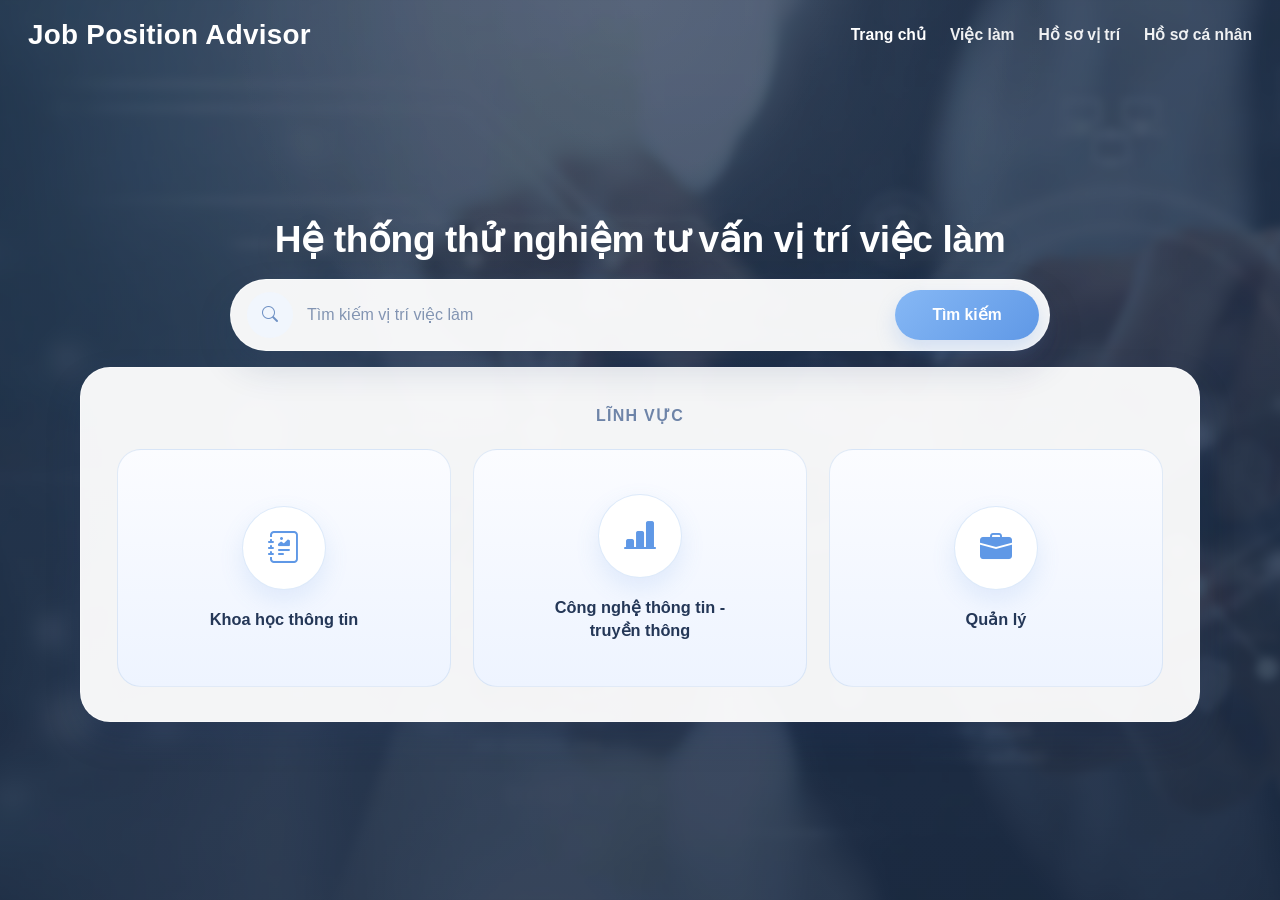
<file: index.html>
<!DOCTYPE html>
<html lang="vi">
<head>
  <meta charset="UTF-8" />
  <meta name="viewport" content="width=device-width, initial-scale=1.0" />
  <title>Trang chủ - Hệ thống thử nghiệm tư vấn vị trí việc làm</title>

  <link href="https://cdn.jsdelivr.net/npm/bootstrap@5.3.3/dist/css/bootstrap.min.css" rel="stylesheet" />
  <link rel="stylesheet" href="https://cdn.jsdelivr.net/npm/bootstrap-icons@1.11.3/font/bootstrap-icons.min.css" />
  <link rel="stylesheet" href="assets/css/style.css" />
</head>
<body class="home-page">
  <div class="page-shell">
    <header class="topbar">
      <div class="topbar-inner">
        <div class="brand-title">Job Position Advisor</div>

        <nav class="top-nav">
          <a class="top-nav-link active" href="index.html">Trang chủ</a>
          <a class="top-nav-link" href="pages/jobs.html">Việc làm</a>
          <a class="top-nav-link" href="pages/position-profile.html">Hồ sơ vị trí</a>
          <a class="top-nav-link" href="pages/upload-profile.html">Hồ sơ cá nhân</a>
        </nav>
      </div>
    </header>

    <main class="hero-stage">
      <div class="container hero-container">
        <section class="hero-content">
          <h1 class="hero-title">Hệ thống thử nghiệm tư vấn vị trí việc làm</h1>

          <div class="search-panel">
            <div class="search-wrapper">
              <div class="search-icon">
                <i class="bi bi-search"></i>
              </div>

              <input
                type="text"
                id="searchInput"
                class="form-control search-input"
                placeholder="Tìm kiếm vị trí việc làm"
                autocomplete="off"
              />

              <button id="searchBtn" class="btn search-btn" type="button">
                Tìm kiếm
              </button>
            </div>

            <div id="searchSuggestions" class="suggestion-box d-none"></div>
          </div>

          <section class="field-panel">
            <h2 class="field-panel-title">Lĩnh vực</h2>

            <div class="field-grid">
              <button class="field-tag field-card" data-field="Khoa học thông tin" type="button">
                <span class="field-icon-circle">
                  <i class="bi bi-journal-richtext"></i>
                </span>
                <span class="field-text">Khoa học thông tin</span>
              </button>

              <button class="field-tag field-card" data-field="Công nghệ thông tin - truyền thông" type="button">
                <span class="field-icon-circle">
                  <i class="bi bi-bar-chart-line-fill"></i>
                </span>
                <span class="field-text">Công nghệ thông tin - truyền thông</span>
              </button>

              <button class="field-tag field-card" data-field="Quản lý" type="button">
                <span class="field-icon-circle">
                  <i class="bi bi-briefcase-fill"></i>
                </span>
                <span class="field-text">Quản lý</span>
              </button>
            </div>
          </section>

          <section id="fieldPreview" class="field-preview d-none" aria-live="polite">
            <div class="field-preview-header">
              <h5 id="fieldPreviewTitle" class="mb-0"></h5>
              <button id="closeFieldPreview" class="btn-close-preview" type="button">
                Đóng
              </button>
            </div>

            <div id="fieldPreviewList" class="field-preview-list"></div>
          </section>
        </section>
      </div>
    </main>
  </div>

  <script src="assets/js/app.js"></script>
</body>
</html>
</file>
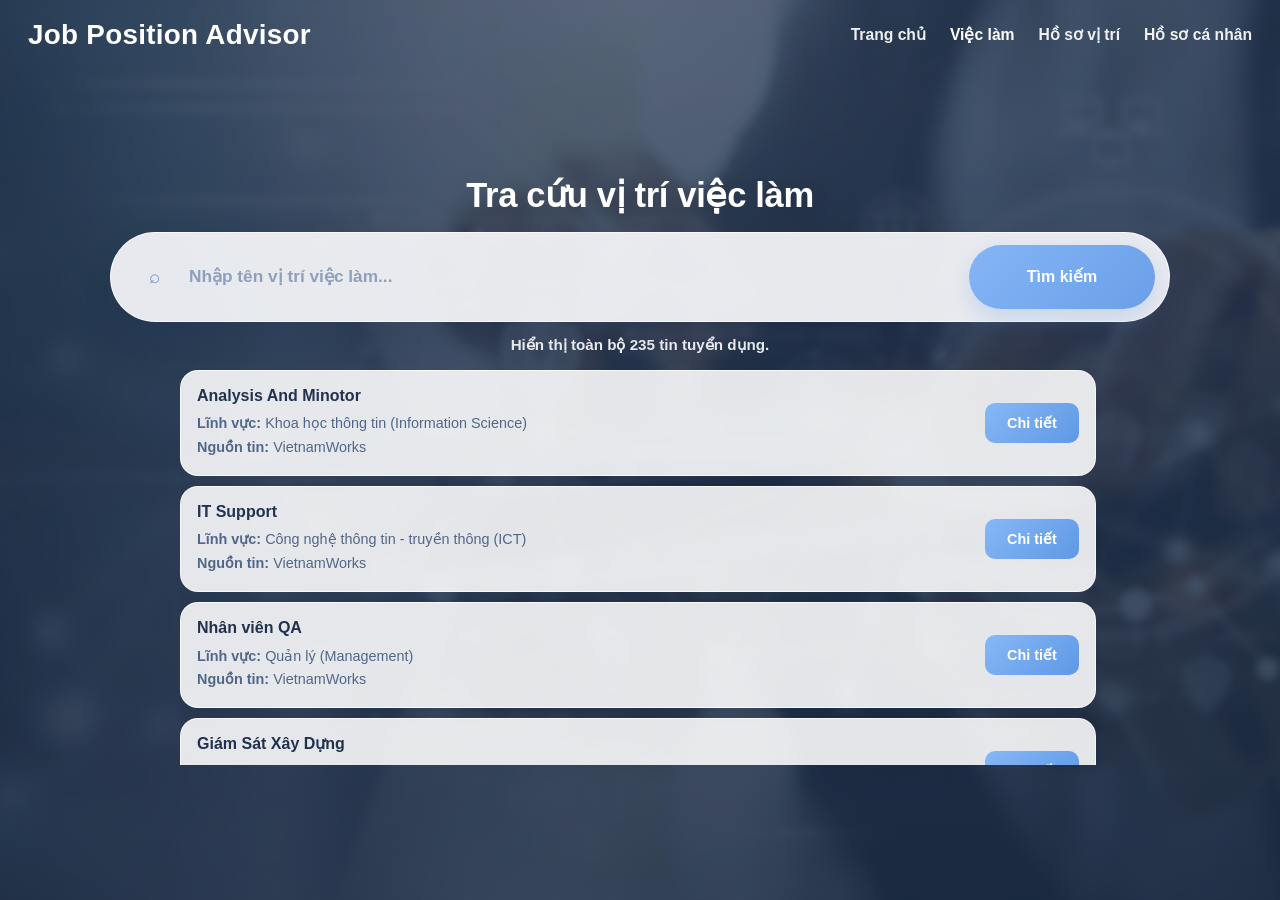
<file: pages/jobs.html>
<!DOCTYPE html>
<html lang="vi">
<head>
  <meta charset="UTF-8" />
  <meta name="viewport" content="width=device-width, initial-scale=1.0" />
  <title>Việc làm - Job Position Advisor</title>
  <link rel="stylesheet" href="../assets/css/style.css" />
</head>
<body>
  <div class="page-shell">
    <header class="topbar">
      <div class="topbar-inner">
        <a href="../index.html" class="brand-title">Job Position Advisor</a>

        <nav class="top-nav">
          <a class="top-nav-link" href="../index.html">Trang chủ</a>
          <a class="top-nav-link active" href="jobs.html">Việc làm</a>
          <a class="top-nav-link" href="position-profile.html">Hồ sơ vị trí</a>
          <a class="top-nav-link" href="upload-profile.html">Hồ sơ cá nhân</a>
        </nav>
      </div>
    </header>

    <main class="jobs-page">
      <section class="jobs-stage">
        <div class="jobs-container">
          <div class="jobs-content">
            <h1 class="jobs-title">Tra cứu vị trí việc làm</h1>

            <div class="search-panel jobs-search-panel">
              <div class="search-wrapper">
                <div class="search-icon">⌕</div>
                <input
                  type="text"
                  id="jobSearchInput"
                  class="search-input"
                  placeholder="Nhập tên vị trí việc làm..."
                  autocomplete="off"
                />
                <button id="jobSearchBtn" class="search-btn">Tìm kiếm</button>
              </div>

              <div id="searchSuggestions" class="suggestion-box" style="display: none;"></div>
            </div>

            <p id="resultCount" class="jobs-result-count">Đang tải dữ liệu...</p>

            <section class="jobs-result-panel">
              <div id="jobList" class="jobs-result-list"></div>

              <div id="emptyState" class="jobs-empty-state" style="display: none;">
                <p>Không tìm thấy dữ liệu tương ứng.</p>
              </div>
            </section>
          </div>
        </div>
      </section>
    </main>
  </div>

  <script src="../assets/js/jobs.js"></script>
</body>
</html>
</file>
<file: assets/css/style.css>
:root {
  --white: #ffffff;
  --surface: rgba(255, 255, 255, 0.95);
  --surface-strong: rgba(255, 255, 255, 0.98);

  --text-main: #ffffff;
  --text-dark: #20324f;

  --blue-main: #86b8f5;
  --blue-dark: #5f98e6;
  --blue-soft: #edf5ff;
  --blue-soft-2: #f7fbff;
  --blue-border: rgba(156, 192, 241, 0.34);
  --blue-border-strong: rgba(95, 152, 230, 0.28);

  --border-card: rgba(174, 200, 232, 0.34);

  --shadow-hero: 0 16px 36px rgba(28, 59, 106, 0.16);
  --shadow-card: 0 12px 28px rgba(21, 45, 82, 0.12);
}

* {
  box-sizing: border-box;
}

html,
body {
  height: 100%;
}

body {
  margin: 0;
  font-family: "Segoe UI", Tahoma, Geneva, Verdana, sans-serif;
  color: var(--text-main);
  position: relative;
  overflow-x: hidden;
  overflow-y: hidden;
  background-color: #101c31;
}

body::before {
  content: "";
  position: fixed;
  inset: 0;
  background:
    linear-gradient(rgba(17, 30, 54, 0.40), rgba(17, 30, 54, 0.50)),
    url("../images/bg.jpg") center center / cover no-repeat;
  transform: scale(1.02);
  filter: blur(4px);
  z-index: -2;
}

body::after {
  content: "";
  position: fixed;
  inset: 0;
  background:
    radial-gradient(circle at top center, rgba(255, 255, 255, 0.08), transparent 38%),
    linear-gradient(180deg, rgba(12, 22, 40, 0.03) 0%, rgba(12, 22, 40, 0.18) 100%);
  z-index: -1;
}

a {
  text-decoration: none;
}

button,
input {
  font-family: inherit;
}

.page-shell {
  min-height: 100vh;
  display: flex;
  flex-direction: column;
}

.topbar {
  padding: 18px 28px 0;
  flex: 0 0 auto;
}

.topbar-inner {
  max-width: 1360px;
  margin: 0 auto;
  display: flex;
  align-items: center;
  justify-content: space-between;
  gap: 24px;
}

.brand-title {
  color: var(--white);
  font-size: 1.74rem;
  font-weight: 800;
  letter-spacing: 0.01em;
  line-height: 1.2;
  white-space: nowrap;
  cursor: default;
  user-select: none;
}

.top-nav {
  display: flex;
  align-items: center;
  justify-content: flex-end;
  gap: 24px;
  margin-left: auto;
}

.top-nav-link {
  color: rgba(255, 255, 255, 0.92);
  font-size: 0.98rem;
  font-weight: 600;
  white-space: nowrap;
  transition: opacity 0.2s ease;
}

.top-nav-link:hover,
.top-nav-link.active {
  color: var(--white);
}

.hero-stage {
  flex: 1 1 auto;
  display: flex;
  align-items: center;
  justify-content: center;
  padding: 8px 0 18px;
  min-height: 0;
}

.hero-container {
  max-width: 1360px;
}

.hero-content {
  max-width: 1320px;
  margin: 0 auto;
  text-align: center;
}

.hero-title {
  margin: 0 0 20px;
  font-size: clamp(2.1rem, 2.9vw, 3.1rem);
  line-height: 1.08;
  font-weight: 900;
  color: var(--white);
  text-shadow: 0 8px 22px rgba(0, 0, 0, 0.16);
  white-space: nowrap;
  letter-spacing: -0.01em;
}

.search-panel {
  position: relative;
  width: min(820px, 100%);
  margin: 0 auto 16px;
}

.search-wrapper {
  display: flex;
  align-items: center;
  gap: 14px;
  min-height: 72px;
  padding: 9px 10px 9px 16px;
  border-radius: 999px;
  background: var(--surface);
  box-shadow: var(--shadow-hero);
  border: 1px solid rgba(255, 255, 255, 0.52);
}

.search-icon {
  width: 46px;
  height: 46px;
  border-radius: 50%;
  background: #f1f6fd;
  color: #6f91c4;
  display: flex;
  align-items: center;
  justify-content: center;
  font-size: 1rem;
  flex-shrink: 0;
}

.search-input {
  border: none !important;
  box-shadow: none !important;
  background: transparent !important;
  color: var(--text-dark) !important;
  min-height: 46px;
  font-size: 1rem;
  font-weight: 500;
  padding-left: 0;
}

.search-input::placeholder {
  color: #8294b2;
}

.search-btn {
  border: none;
  min-width: 144px;
  min-height: 50px;
  border-radius: 999px;
  background: linear-gradient(135deg, var(--blue-main), var(--blue-dark));
  color: var(--white);
  font-size: 0.98rem;
  font-weight: 800;
  box-shadow: 0 10px 20px rgba(95, 152, 230, 0.22);
  transition: all 0.22s ease;
  flex-shrink: 0;
}

.search-btn:hover {
  color: var(--white);
  transform: translateY(-1px);
}

.suggestion-box {
  position: absolute;
  top: calc(100% + 10px);
  left: 0;
  width: 100%;
  background: var(--surface-strong);
  border-radius: 20px;
  overflow: hidden;
  box-shadow: var(--shadow-card);
  z-index: 30;
  border: 1px solid rgba(255, 255, 255, 0.82);
}

.suggestion-item {
  width: 100%;
  border: none;
  background: transparent;
  text-align: left;
  padding: 13px 18px;
  color: #20324f;
  font-weight: 600;
  font-size: 0.96rem;
  transition: background 0.2s ease;
}

.suggestion-item:hover {
  background: #eef5ff;
}

/* KHỐI LĨNH VỰC */
.field-panel {
  width: min(1120px, 100%);
  margin: 0 auto;
  padding: 38px 36px 34px;
  border-radius: 30px;
  background: var(--surface);
  box-shadow: var(--shadow-hero);
  border: 1px solid rgba(255, 255, 255, 0.5);
}

.field-panel-title {
  text-align: center;
  margin: 0 0 24px;
  color: #6e84a8;
  font-weight: 800;
  font-size: 1rem;
  letter-spacing: 0.08em;
  text-transform: uppercase;
}

.field-grid {
  display: grid;
  grid-template-columns: repeat(3, minmax(0, 1fr));
  gap: 22px;
}

.field-tag {
  border: none;
  background: transparent;
  padding: 0;
}

.field-card {
  border: 1px solid var(--border-card);
  background: linear-gradient(180deg, #fbfcff 0%, #eef4ff 100%);
  border-radius: 24px;
  padding: 28px 22px;
  min-height: 238px;
  display: flex;
  flex-direction: column;
  align-items: center;
  text-align: center;
  justify-content: center;
  gap: 18px;
  cursor: pointer;
  transition: all 0.24s ease;
}

.field-card:hover,
.field-card.is-active {
  transform: translateY(-3px);
  border-color: var(--blue-border-strong);
  box-shadow: 0 18px 34px rgba(31, 67, 121, 0.10);
  background: linear-gradient(180deg, #fdfefe 0%, #e6f0ff 100%);
}

.field-icon-circle {
  width: 84px;
  height: 84px;
  border-radius: 50%;
  border: 1px solid var(--blue-border);
  background: #ffffff;
  color: var(--blue-dark);
  display: flex;
  align-items: center;
  justify-content: center;
  font-size: 2rem;
  line-height: 1;
  box-shadow: 0 10px 24px rgba(95, 152, 230, 0.14);
}

.field-text {
  color: #243757;
  font-weight: 800;
  font-size: 1.02rem;
  line-height: 1.45;
  max-width: 220px;
}

.field-preview {
  width: min(1120px, 100%);
  margin: 14px auto 0;
  padding: 18px 20px;
  border-radius: 22px;
  background: rgba(255, 255, 255, 0.97);
  box-shadow: var(--shadow-card);
  border: 1px solid rgba(255, 255, 255, 0.55);
  text-align: left;
}

.field-preview-header {
  display: flex;
  justify-content: space-between;
  align-items: center;
  gap: 14px;
  margin-bottom: 14px;
}

#fieldPreviewTitle {
  color: #20324f;
  font-size: 1.04rem;
  font-weight: 800;
}

.btn-close-preview {
  border: none;
  background: var(--blue-soft);
  color: var(--blue-dark);
  padding: 8px 14px;
  border-radius: 10px;
  font-weight: 700;
  transition: all 0.2s ease;
}

.btn-close-preview:hover {
  background: #deebff;
}

.field-preview-list {
  display: grid;
  grid-template-columns: repeat(2, minmax(0, 1fr));
  gap: 10px 12px;
}

.preview-list-item {
  display: flex;
  align-items: center;
  gap: 10px;
  padding: 12px 14px;
  border-radius: 14px;
  background: var(--blue-soft-2);
  border: 1px solid #deebfb;
  color: #243757;
  font-size: 0.94rem;
  font-weight: 600;
}

.preview-list-item i {
  color: var(--blue-dark);
  font-size: 0.98rem;
}

@media (max-width: 991px) {
  html,
  body {
    height: auto;
  }

  body {
    overflow-y: auto;
  }

  .topbar {
    padding: 18px 16px 0;
  }

  .topbar-inner {
    flex-direction: column;
    align-items: center;
    gap: 14px;
  }

  .top-nav {
    flex-wrap: wrap;
    justify-content: center;
    gap: 14px 18px;
    margin-left: 0;
  }

  .hero-stage {
    min-height: auto;
    padding: 24px 0 28px;
  }

  .hero-title {
    font-size: 2.1rem;
    white-space: normal;
  }

  .search-wrapper {
    flex-direction: column;
    align-items: stretch;
    border-radius: 24px;
    min-height: auto;
    padding: 14px;
  }

  .search-icon {
    display: none;
  }

  .search-btn {
    width: 100%;
    min-width: unset;
  }

  .field-grid,
  .field-preview-list {
    grid-template-columns: 1fr;
  }

  .field-panel {
    padding: 24px 18px;
    border-radius: 24px;
  }

  .field-card {
    min-height: 170px;
  }

  .field-preview {
    padding: 16px;
  }

  .field-preview-header {
    flex-direction: column;
    align-items: flex-start;
  }
}

@media (max-width: 575px) {
  .brand-title {
    font-size: 1.34rem;
    text-align: center;
  }

  .top-nav-link {
    font-size: 0.94rem;
  }

  .hero-title {
    font-size: 1.76rem;
  }

  .search-input {
    font-size: 0.98rem;
  }

  .field-icon-circle {
    width: 72px;
    height: 72px;
    font-size: 1.8rem;
  }

  .field-card {
    padding: 22px 16px;
  }
}

/* =========================
   HOME -> JOBS PAGE
========================= */

.jobs-page {
  flex: 1 1 auto;
  display: flex;
  align-items: center;
  justify-content: center;
  padding: 8px 0 18px;
  min-height: 0;
}

.jobs-stage {
  width: 100%;
}

.jobs-container {
  max-width: 1360px;
  margin: 0 auto;
}

.jobs-content {
  max-width: 1120px;
  margin: 0 auto;
  text-align: center;
}

.jobs-title {
  margin: 0 0 18px;
  font-size: clamp(2rem, 2.7vw, 2.9rem);
  line-height: 1.08;
  font-weight: 900;
  color: var(--white);
  text-shadow: 0 8px 22px rgba(0, 0, 0, 0.16);
  letter-spacing: -0.01em;
}

/* Thanh tìm kiếm trang 2 */
.jobs-search-panel {
  width: min(1060px, 100%);
  margin: 0 auto 14px;
}

.jobs-search-panel .search-wrapper {
  display: flex;
  align-items: center;
  gap: 14px;
  width: 100%;
  min-height: 90px;
  padding: 12px 14px 12px 22px;
  border-radius: 999px;
  background: rgba(244, 245, 248, 0.94);
  border: 1px solid rgba(255, 255, 255, 0.72);
  box-shadow: 0 14px 30px rgba(21, 45, 82, 0.12);
}

.jobs-search-panel .search-icon {
  width: 42px;
  height: 42px;
  border-radius: 50%;
  background: transparent;
  color: #6c91cf;
  display: flex;
  align-items: center;
  justify-content: center;
  font-size: 1.2rem;
  flex-shrink: 0;
}

.jobs-search-panel .search-input {
  flex: 1 1 auto;
  width: 100%;
  min-width: 0;
  min-height: 56px;
  border: none !important;
  box-shadow: none !important;
  background: transparent !important;
  color: #5f7394 !important;
  font-size: 1.08rem;
  font-weight: 600;
  padding: 0;
  outline: none;
}

.jobs-search-panel .search-input::placeholder {
  color: #8ea0bc;
  font-weight: 600;
}

.jobs-search-panel .search-btn {
  flex: 0 0 auto;
  margin-left: auto;
  min-width: 186px;
  min-height: 64px;
  padding: 0 28px;
  border: none;
  border-radius: 999px;
  background: linear-gradient(135deg, #84b5f6, #6a9fe8);
  color: #ffffff;
  font-size: 1rem;
  font-weight: 800;
  box-shadow: 0 10px 22px rgba(95, 152, 230, 0.24);
  transition: all 0.22s ease;
}

.jobs-search-panel .search-btn:hover {
  color: #ffffff;
  transform: translateY(-1px);
  box-shadow: 0 14px 26px rgba(95, 152, 230, 0.28);
}

.jobs-result-count {
  margin: 0 0 16px;
  color: rgba(255, 255, 255, 0.92);
  font-size: 0.95rem;
  font-weight: 600;
}

.jobs-result-panel {
  width: min(920px, 100%);
  margin: 0 auto;
}

.jobs-result-list {
  display: flex;
  flex-direction: column;
  gap: 10px;
  max-height: 395px;
  overflow-y: auto;
  padding-right: 4px;
}

.jobs-result-list::-webkit-scrollbar {
  width: 8px;
}

.jobs-result-list::-webkit-scrollbar-thumb {
  background: rgba(255, 255, 255, 0.28);
  border-radius: 999px;
}

.jobs-result-list::-webkit-scrollbar-track {
  background: transparent;
}

.jobs-result-item {
  display: flex;
  align-items: center;
  justify-content: space-between;
  gap: 14px;
  text-align: left;
  padding: 14px 16px;
  border-radius: 18px;
  background: rgba(255, 255, 255, 0.88);
  border: 1px solid rgba(255, 255, 255, 0.72);
  box-shadow: 0 10px 22px rgba(21, 45, 82, 0.10);
}

.jobs-result-info {
  flex: 1;
  min-width: 0;
}

.jobs-item-title {
  margin: 0 0 6px;
  color: #20324f;
  font-size: 1rem;
  font-weight: 800;
  line-height: 1.4;
}

.jobs-item-meta {
  margin: 0 0 3px;
  color: #516789;
  font-size: 0.9rem;
  line-height: 1.45;
}

.jobs-result-action {
  flex: 0 0 auto;
}

.jobs-detail-btn {
  display: inline-flex;
  align-items: center;
  justify-content: center;
  min-width: 94px;
  min-height: 40px;
  padding: 0 16px;
  border-radius: 10px;
  background: linear-gradient(135deg, var(--blue-main), var(--blue-dark));
  color: var(--white);
  font-size: 0.9rem;
  font-weight: 800;
  transition: all 0.22s ease;
}

.jobs-detail-btn:hover {
  color: var(--white);
  transform: translateY(-1px);
}

.jobs-empty-state {
  display: none;
  padding: 0;
  margin-top: 8px;
  background: transparent;
  border: none;
  box-shadow: none;
  border-radius: 0;
}

.jobs-empty-state p {
  margin: 0;
  color: var(--white);
  font-weight: 700;
  font-size: 1rem;
  text-align: center;
}

@media (max-width: 991px) {
  .jobs-page {
    min-height: auto;
    padding: 24px 0 28px;
  }

  .jobs-title {
    font-size: 2rem;
    white-space: normal;
  }

  .jobs-search-panel {
    width: 100%;
  }

  .jobs-search-panel .search-wrapper {
    flex-direction: column;
    align-items: stretch;
    min-height: auto;
    padding: 14px;
    border-radius: 28px;
  }

  .jobs-search-panel .search-icon {
    display: none;
  }

  .jobs-search-panel .search-btn {
    width: 100%;
    min-width: unset;
    min-height: 56px;
  }

  .jobs-result-list {
    max-height: none;
    overflow-y: visible;
  }

  .jobs-result-item {
    flex-direction: column;
    align-items: flex-start;
    padding: 14px;
  }

  .jobs-result-action {
    width: 100%;
  }

  .jobs-detail-btn {
    width: 100%;
  }
}

@media (max-width: 575px) {
  .jobs-title {
    font-size: 1.72rem;
  }

  .jobs-search-panel .search-input {
    font-size: 0.98rem;
  }

  .jobs-result-item {
    padding: 13px;
  }

  .jobs-item-title {
    font-size: 0.96rem;
  }

  .jobs-item-meta {
    font-size: 0.88rem;
  }
}
/* =========================
   JOB DETAIL + MATCH PAGE
========================= */

.job-detail-page {
  flex: 1 1 auto;
  display: flex;
  align-items: center;
  justify-content: center;
  padding: 10px 0 18px;
  min-height: 0;
}

.job-detail-stage {
  width: 100%;
}

.job-detail-container {
  max-width: 1360px;
  margin: 0 auto;
}

.job-detail-layout {
  width: min(1180px, 100%);
  margin: 0 auto;
  display: grid;
  grid-template-columns: minmax(0, 1fr);
  gap: 16px;
  transition: all 0.25s ease;
}

.job-detail-layout.is-match-mode {
  grid-template-columns: minmax(0, 1.12fr) minmax(320px, 0.88fr);
  align-items: stretch;
}

.job-detail-left,
.job-detail-right {
  min-width: 0;
}

.job-detail-card,
.match-result-card {
  background: rgba(255, 255, 255, 0.92);
  border: 1px solid rgba(255, 255, 255, 0.72);
  border-radius: 26px;
  box-shadow: 0 16px 36px rgba(21, 45, 82, 0.14);
  overflow: hidden;
}

.job-detail-card-scroll,
.match-result-card-scroll {
  max-height: 76vh;
  overflow-y: auto;
  padding: 24px 24px 22px;
}

.job-detail-card-scroll::-webkit-scrollbar,
.match-result-card-scroll::-webkit-scrollbar {
  width: 8px;
}

.job-detail-card-scroll::-webkit-scrollbar-thumb,
.match-result-card-scroll::-webkit-scrollbar-thumb {
  background: rgba(95, 152, 230, 0.28);
  border-radius: 999px;
}

.job-detail-breadcrumb {
  margin: 0 0 14px;
  color: #6d84ab;
  font-size: 0.92rem;
  font-weight: 600;
}

.job-detail-breadcrumb a {
  color: #6d84ab;
}

.job-detail-breadcrumb span {
  margin: 0 6px;
}

.job-detail-title {
  margin: 0 0 16px;
  color: #20324f;
  font-size: clamp(1.6rem, 2.2vw, 2.3rem);
  line-height: 1.22;
  font-weight: 900;
}

.job-detail-meta {
  display: grid;
  grid-template-columns: repeat(2, minmax(0, 1fr));
  gap: 10px 14px;
  margin-bottom: 18px;
}

.job-detail-meta-item {
  display: flex;
  align-items: flex-start;
  gap: 10px;
  padding: 12px 14px;
  border-radius: 16px;
  background: #f6faff;
  border: 1px solid #deebfb;
  color: #31496c;
  font-size: 0.94rem;
  line-height: 1.45;
}

.job-detail-meta-item i {
  color: #6a9fe8;
  font-size: 1rem;
  margin-top: 2px;
}

.job-detail-section {
  margin-top: 18px;
}

.job-detail-section h2 {
  margin: 0 0 10px;
  color: #243757;
  font-size: 1.05rem;
  font-weight: 800;
}

.job-detail-content-block {
  padding: 14px 16px;
  border-radius: 18px;
  background: #fbfdff;
  border: 1px solid #e5eefb;
  color: #304666;
  line-height: 1.65;
  white-space: pre-line;
}

.job-kst-note {
  margin: 0 0 10px;
  color: #6b7fa1;
  font-size: 0.92rem;
}

.job-kst-summary {
  display: grid;
  grid-template-columns: repeat(3, minmax(0, 1fr));
  gap: 10px;
}

.job-kst-box {
  border-radius: 16px;
  padding: 14px;
  background: #f7fbff;
  border: 1px solid #dfebfb;
}

.job-kst-box h4 {
  margin: 0 0 8px;
  color: #28415f;
  font-size: 0.96rem;
  font-weight: 800;
}

.job-kst-box ul {
  margin: 0;
  padding-left: 18px;
  color: #415a7f;
}

.job-kst-box li {
  margin-bottom: 4px;
}

.job-detail-action-bar {
  margin-top: 22px;
  display: flex;
  justify-content: flex-start;
}

.job-primary-btn {
  border: none;
  min-height: 48px;
  padding: 0 22px;
  border-radius: 999px;
  background: linear-gradient(135deg, var(--blue-main), var(--blue-dark));
  color: #fff;
  font-size: 0.95rem;
  font-weight: 800;
  box-shadow: 0 10px 20px rgba(95, 152, 230, 0.22);
  cursor: pointer;
  transition: all 0.22s ease;
}

.job-primary-btn:hover {
  transform: translateY(-1px);
}

.profile-upload-panel {
  margin-top: 18px;
  padding: 18px;
  border-radius: 20px;
  background: #f8fbff;
  border: 1px solid #dceafa;
}

.upload-title {
  margin: 0 0 8px;
  color: #243757;
  font-size: 1rem;
  font-weight: 800;
}

.upload-desc {
  margin: 0 0 14px;
  color: #60779c;
  line-height: 1.55;
  font-size: 0.92rem;
}

.upload-desc code {
  background: #eef5ff;
  border-radius: 8px;
  padding: 2px 6px;
  color: #26405f;
}

.upload-box {
  display: flex;
  align-items: center;
  gap: 12px;
  flex-wrap: wrap;
}

.upload-box input[type="file"] {
  flex: 1 1 260px;
  min-width: 0;
  padding: 10px 12px;
  border-radius: 14px;
  border: 1px solid #dce7f7;
  background: #fff;
  color: #334968;
}

.upload-status {
  margin: 12px 0 0;
  color: #5f7394;
  font-size: 0.92rem;
  font-weight: 600;
}

.match-result-card {
  background: rgba(255, 255, 255, 0.18);
  backdrop-filter: blur(10px);
  border: 1px solid rgba(255, 255, 255, 0.24);
}

.match-result-title {
  margin: 0 0 16px;
  color: #ffffff;
  font-size: 1.25rem;
  font-weight: 900;
}

.match-score-panel {
  display: flex;
  align-items: center;
  gap: 16px;
  padding: 16px;
  border-radius: 22px;
  background: rgba(255, 255, 255, 0.16);
  border: 1px solid rgba(255, 255, 255, 0.22);
}

.match-score-circle {
  width: 96px;
  height: 96px;
  border-radius: 50%;
  background: rgba(255, 255, 255, 0.18);
  display: flex;
  align-items: center;
  justify-content: center;
  border: 2px solid rgba(255, 255, 255, 0.28);
  flex-shrink: 0;
}

.match-score-circle span {
  color: #ffffff;
  font-size: 1.3rem;
  font-weight: 900;
}

.match-score-text p {
  margin: 0;
  color: rgba(255, 255, 255, 0.94);
}

#matchScoreLabel {
  font-size: 1rem;
  font-weight: 800;
  margin-bottom: 4px;
}

#matchScoreSubtext {
  font-size: 0.92rem;
  line-height: 1.5;
}

.match-stat-grid {
  margin-top: 16px;
  display: grid;
  grid-template-columns: repeat(3, minmax(0, 1fr));
  gap: 10px;
}

.match-stat-item {
  padding: 14px;
  border-radius: 18px;
  background: rgba(255, 255, 255, 0.14);
  border: 1px solid rgba(255, 255, 255, 0.2);
}

.match-stat-label {
  display: block;
  color: rgba(255, 255, 255, 0.82);
  font-size: 0.86rem;
  line-height: 1.45;
}

.match-stat-item strong {
  display: block;
  margin-top: 6px;
  color: #fff;
  font-size: 1.1rem;
}

.match-group-section {
  margin-top: 18px;
}

.match-group-section h3 {
  margin: 0 0 10px;
  color: #ffffff;
  font-size: 1rem;
  font-weight: 800;
}

.match-group-wrap {
  display: grid;
  gap: 10px;
}

.match-group-box {
  border-radius: 18px;
  padding: 14px;
  background: rgba(255, 255, 255, 0.12);
  border: 1px solid rgba(255, 255, 255, 0.18);
}

.match-group-box h4 {
  margin: 0 0 10px;
  color: #ffffff;
  font-size: 0.95rem;
  font-weight: 800;
}

.match-group-box ul {
  margin: 0;
  padding-left: 18px;
  color: rgba(255, 255, 255, 0.92);
}

.match-group-box li {
  margin-bottom: 4px;
  line-height: 1.5;
}

.match-empty {
  color: rgba(255, 255, 255, 0.8);
  font-size: 0.92rem;
}

.job-detail-empty-state {
  width: min(860px, 100%);
  margin: 0 auto;
  padding: 18px;
  border-radius: 18px;
  background: rgba(255, 255, 255, 0.9);
  color: #20324f;
  text-align: center;
  font-weight: 700;
}

.is-hidden {
  display: none !important;
}

@media (max-width: 1100px) {
  .job-detail-layout.is-match-mode {
    grid-template-columns: 1fr;
  }

  .match-result-card-scroll,
  .job-detail-card-scroll {
    max-height: none;
  }
}

@media (max-width: 767px) {
  .job-detail-meta,
  .match-stat-grid,
  .job-kst-summary {
    grid-template-columns: 1fr;
  }

  .upload-box {
    flex-direction: column;
    align-items: stretch;
  }

  .match-score-panel {
    flex-direction: column;
    align-items: flex-start;
  }
}

/* =========================
   POSITION PROFILE PAGE - FINAL
========================= */

.position-profile-body {
  overflow: hidden;
}

.position-profile-body .page-shell {
  height: 100vh;
  min-height: 100vh;
  overflow: hidden;
}

.position-profile-page {
  flex: 1 1 auto;
  display: flex;
  align-items: stretch;
  justify-content: center;
  padding: 12px 0 16px;
  min-height: 0;
  overflow: hidden;
}

.position-profile-stage {
  width: 100%;
  height: 100%;
  min-height: 0;
}

.position-profile-container {
  width: min(1360px, calc(100% - 48px));
  height: 100%;
  min-height: 0;
  margin: 0 auto;
  display: flex;
  flex-direction: column;
}

/* Heading */
.position-profile-heading {
  flex: 0 0 auto;
  width: min(1120px, 100%);
  margin: 0 auto 12px;
  text-align: center;
}

.position-profile-title {
  margin: 0 0 6px;
  color: #ffffff;
  font-size: clamp(1.9rem, 2.8vw, 2.8rem);
  line-height: 1.05;
  font-weight: 950;
  letter-spacing: -0.03em;
  text-shadow: 0 10px 26px rgba(0, 0, 0, 0.2);
}

.position-profile-subtitle {
  margin: 0;
  color: rgba(255, 255, 255, 0.9);
  font-size: 0.98rem;
  line-height: 1.45;
  font-weight: 650;
}

/* Search area */
.position-search-panel {
  flex: 0 0 auto;
  width: min(1080px, 100%);
  margin: 0 auto 12px;
}

.position-search-wrapper {
  width: 100%;
  min-height: 74px;
  padding: 9px 12px 9px 28px;
  display: flex;
  flex-direction: row;
  align-items: center;
  gap: 18px;
  border-radius: 999px;
  background: rgba(244, 245, 248, 0.96);
  border: 1px solid rgba(255, 255, 255, 0.78);
  box-shadow: 0 16px 34px rgba(15, 35, 66, 0.18);
}

.position-search-wrapper .search-icon {
  flex: 0 0 44px;
  width: 44px;
  height: 44px;
  border-radius: 50%;
  background: transparent;
  color: #5f98e6;
  display: flex;
  align-items: center;
  justify-content: center;
  font-size: 1.28rem;
}

.position-search-wrapper .search-input {
  flex: 1 1 auto;
  width: 100%;
  min-width: 0;
  min-height: 52px;
  padding: 0 !important;
  border: none !important;
  outline: none !important;
  box-shadow: none !important;
  background: transparent !important;
  color: #243757 !important;
  font-size: 1.05rem;
  font-weight: 750;
}

.position-search-wrapper .search-input::placeholder {
  color: #8ea0bc;
  font-weight: 750;
}

.position-search-wrapper .search-btn {
  flex: 0 0 auto;
  min-width: 170px;
  min-height: 56px;
  padding: 0 30px;
  border: none;
  border-radius: 999px;
  background: linear-gradient(135deg, #86b8f5, #5f98e6);
  color: #ffffff;
  font-size: 1rem;
  font-weight: 950;
  box-shadow: 0 12px 24px rgba(95, 152, 230, 0.28);
  cursor: pointer;
  transition: transform 0.22s ease, box-shadow 0.22s ease;
}

.position-search-wrapper .search-btn:hover {
  color: #ffffff;
  transform: translateY(-1px);
  box-shadow: 0 15px 28px rgba(95, 152, 230, 0.34);
}

/* Select quick row */
.position-select-row {
  width: min(820px, 100%);
  margin: 12px auto 0;
  display: flex;
  align-items: center;
  justify-content: center;
  gap: 14px;
}

.position-select-label {
  flex: 0 0 auto;
  color: rgba(255, 255, 255, 0.96);
  font-size: 0.98rem;
  font-weight: 850;
  white-space: nowrap;
  text-shadow: 0 6px 18px rgba(0, 0, 0, 0.18);
}

.position-select {
  flex: 1 1 auto;
  width: 100%;
  min-width: 0;
  max-width: 650px;
  min-height: 50px;
  padding: 0 42px 0 20px;
  border: 1px solid rgba(255, 255, 255, 0.68);
  border-radius: 18px;
  outline: none;
  background: rgba(244, 245, 248, 0.96);
  color: #20324f;
  font-size: 0.98rem;
  font-weight: 800;
  box-shadow: 0 12px 24px rgba(15, 35, 66, 0.13);
  overflow: hidden;
  text-overflow: ellipsis;
  white-space: nowrap;
}

.position-select:focus {
  border-color: rgba(95, 152, 230, 0.82);
  box-shadow: 0 0 0 4px rgba(95, 152, 230, 0.2);
}

/* Empty state */
.position-empty-state {
  flex: 0 0 auto;
  width: min(920px, 100%);
  margin: 10px auto 0;
  padding: 14px 18px;
  border-radius: 18px;
  background: rgba(255, 255, 255, 0.92);
  color: #20324f;
  text-align: center;
  font-weight: 800;
  box-shadow: 0 14px 30px rgba(21, 45, 82, 0.13);
}

/* Main layout: không cuộn page, chỉ cuộn trong card */
.position-profile-layout {
  flex: 1 1 auto;
  min-height: 0;
  width: min(1180px, 100%);
  margin: 0 auto;
  display: grid;
  grid-template-columns: minmax(0, 1fr);
  gap: 16px;
  overflow: hidden;
  transition: all 0.25s ease;
}

.position-profile-layout.is-match-mode {
  grid-template-columns: minmax(0, 1.08fr) minmax(330px, 0.92fr);
  align-items: stretch;
}

.position-profile-left,
.position-profile-right {
  min-width: 0;
  min-height: 0;
  height: 100%;
}

.position-profile-card,
.profile-match-card {
  height: 100%;
  min-height: 0;
  overflow: hidden;
  border-radius: 26px;
  box-shadow: 0 18px 40px rgba(21, 45, 82, 0.16);
}

.position-profile-card {
  background: rgba(255, 255, 255, 0.94);
  border: 1px solid rgba(255, 255, 255, 0.78);
}

.position-profile-card-scroll,
.profile-match-card-scroll {
  height: 100%;
  max-height: none;
  min-height: 0;
  overflow-y: auto;
  padding: 22px 24px 22px;
}

.position-profile-card-scroll::-webkit-scrollbar,
.profile-match-card-scroll::-webkit-scrollbar {
  width: 8px;
}

.position-profile-card-scroll::-webkit-scrollbar-thumb,
.profile-match-card-scroll::-webkit-scrollbar-thumb {
  border-radius: 999px;
  background: rgba(95, 152, 230, 0.32);
}

.profile-card-title {
  margin: 0 0 14px;
  color: #20324f;
  font-size: clamp(1.45rem, 2vw, 2rem);
  line-height: 1.2;
  font-weight: 950;
}

/* Meta */
.profile-meta-grid {
  display: grid;
  grid-template-columns: repeat(2, minmax(0, 1fr));
  gap: 10px 12px;
  margin-bottom: 14px;
}

.profile-meta-item {
  display: flex;
  align-items: flex-start;
  gap: 10px;
  padding: 12px 14px;
  border-radius: 17px;
  background: #f6faff;
  border: 1px solid #deebfb;
  color: #31496c;
  font-size: 0.93rem;
  line-height: 1.46;
}

.profile-meta-item i {
  color: #6a9fe8;
  font-size: 1.03rem;
  margin-top: 2px;
}

.profile-card-note {
  margin: 0 0 14px;
  color: #647b9f;
  font-size: 0.92rem;
  line-height: 1.55;
}

/* K-S-T sections */
.profile-section {
  margin-top: 14px;
}

.profile-section h3 {
  margin: 0 0 8px;
  color: #243757;
  font-size: 1rem;
  font-weight: 900;
}

.profile-list-box {
  padding: 13px 16px;
  border-radius: 18px;
  background: #fbfdff;
  border: 1px solid #e3eefb;
}

.profile-list-box ul {
  margin: 0;
  padding-left: 18px;
  color: #334968;
}

.profile-list-box li {
  margin-bottom: 4px;
  line-height: 1.52;
}

.profile-list-empty {
  margin: 0;
  color: #6b7fa1;
  font-size: 0.94rem;
}

.profile-term-count {
  color: #6b7fa1;
  font-size: 0.88rem;
  font-weight: 650;
}

/* Buttons */
.profile-action-bar {
  margin-top: 18px;
  display: flex;
  justify-content: flex-start;
}

.profile-primary-btn {
  min-height: 48px;
  padding: 0 22px;
  border: none;
  border-radius: 999px;
  background: linear-gradient(135deg, #86b8f5, #5f98e6);
  color: #ffffff;
  font-size: 0.95rem;
  font-weight: 900;
  box-shadow: 0 12px 24px rgba(95, 152, 230, 0.25);
  cursor: pointer;
  transition: transform 0.22s ease, box-shadow 0.22s ease;
}

.profile-primary-btn:hover {
  transform: translateY(-1px);
  box-shadow: 0 15px 28px rgba(95, 152, 230, 0.32);
}

/* Upload panel */
.profile-upload-panel {
  margin-top: 18px;
  padding: 18px;
  border-radius: 20px;
  background: #f8fbff;
  border: 1px solid #dceafa;
}

.upload-title {
  margin: 0 0 8px;
  color: #243757;
  font-size: 1rem;
  font-weight: 900;
}

.upload-desc {
  margin: 0 0 13px;
  color: #60779c;
  line-height: 1.55;
  font-size: 0.92rem;
}

.upload-desc code {
  padding: 2px 7px;
  border-radius: 8px;
  background: #eef5ff;
  color: #26405f;
}

.upload-box {
  display: flex;
  align-items: center;
  gap: 12px;
  flex-wrap: wrap;
}

.upload-box input[type="file"] {
  flex: 1 1 260px;
  min-width: 0;
  padding: 10px 12px;
  border-radius: 14px;
  border: 1px solid #dce7f7;
  background: #ffffff;
  color: #334968;
}

.upload-status {
  margin: 10px 0 0;
  color: #5f7394;
  font-size: 0.91rem;
  font-weight: 650;
}

/* Right match card */
.profile-match-card {
  background: rgba(255, 255, 255, 0.18);
  backdrop-filter: blur(12px);
  border: 1px solid rgba(255, 255, 255, 0.26);
}

.profile-match-title {
  margin: 0 0 15px;
  color: #ffffff;
  font-size: 1.22rem;
  font-weight: 950;
}

.profile-match-score-panel {
  display: flex;
  align-items: center;
  gap: 15px;
  padding: 15px;
  border-radius: 22px;
  background: rgba(255, 255, 255, 0.16);
  border: 1px solid rgba(255, 255, 255, 0.22);
}

.profile-match-score-circle {
  flex: 0 0 auto;
  width: 92px;
  height: 92px;
  border-radius: 50%;
  background: rgba(255, 255, 255, 0.18);
  border: 2px solid rgba(255, 255, 255, 0.3);
  display: flex;
  align-items: center;
  justify-content: center;
}

.profile-match-score-circle span {
  color: #ffffff;
  font-size: 1.28rem;
  font-weight: 950;
}

.profile-match-score-text p {
  margin: 0;
  color: rgba(255, 255, 255, 0.94);
}

#matchScoreLabel {
  margin-bottom: 4px;
  font-size: 1rem;
  font-weight: 900;
}

#matchScoreSubtext {
  font-size: 0.9rem;
  line-height: 1.5;
}

.profile-match-stat-grid {
  margin-top: 14px;
  display: grid;
  grid-template-columns: repeat(3, minmax(0, 1fr));
  gap: 9px;
}

.profile-match-stat-item {
  padding: 13px;
  border-radius: 17px;
  background: rgba(255, 255, 255, 0.14);
  border: 1px solid rgba(255, 255, 255, 0.2);
}

.profile-match-stat-label {
  display: block;
  color: rgba(255, 255, 255, 0.82);
  font-size: 0.84rem;
  line-height: 1.42;
}

.profile-match-stat-item strong {
  display: block;
  margin-top: 5px;
  color: #ffffff;
  font-size: 1.08rem;
}

.profile-match-group-section {
  margin-top: 16px;
}

.profile-match-group-section h3 {
  margin: 0 0 9px;
  color: #ffffff;
  font-size: 1rem;
  font-weight: 900;
}

.profile-match-group-wrap {
  display: grid;
  gap: 9px;
}

.profile-match-group-box,
.match-group-box {
  padding: 13px;
  border-radius: 17px;
  background: rgba(255, 255, 255, 0.12);
  border: 1px solid rgba(255, 255, 255, 0.18);
}

.profile-match-group-box h4,
.match-group-box h4 {
  margin: 0 0 9px;
  color: #ffffff;
  font-size: 0.93rem;
  font-weight: 900;
}

.profile-match-group-box ul,
.match-group-box ul {
  margin: 0;
  padding-left: 18px;
  color: rgba(255, 255, 255, 0.92);
}

.profile-match-group-box li,
.match-group-box li {
  margin-bottom: 4px;
  line-height: 1.48;
}

.profile-match-empty,
.match-empty {
  margin: 0;
  color: rgba(255, 255, 255, 0.82);
  font-size: 0.91rem;
}

/* Utility */
.is-hidden {
  display: none !important;
}

/* Responsive */
@media (max-width: 1100px) {
  .position-profile-layout.is-match-mode {
    grid-template-columns: 1fr;
  }

  .position-profile-card-scroll,
  .profile-match-card-scroll {
    height: 100%;
    max-height: none;
  }
}

@media (max-width: 767px) {
  .position-profile-body {
    overflow-y: auto;
  }

  .position-profile-body .page-shell {
    height: auto;
    min-height: 100vh;
    overflow: visible;
  }

  .position-profile-page {
    overflow: visible;
  }

  .position-profile-container {
    width: min(100% - 28px, 680px);
  }

  .position-profile-title {
    font-size: 2rem;
  }

  .position-profile-subtitle {
    font-size: 0.95rem;
  }

  .position-search-wrapper {
    min-height: auto;
    padding: 14px;
    border-radius: 28px;
    flex-direction: column;
    align-items: stretch;
    gap: 12px;
  }

  .position-search-wrapper .search-icon {
    display: none;
  }

  .position-search-wrapper .search-input {
    min-height: 52px;
    padding: 0 8px !important;
  }

  .position-search-wrapper .search-btn {
    width: 100%;
    min-width: unset;
    min-height: 56px;
  }

  .position-select-row {
    flex-direction: column;
    align-items: stretch;
    gap: 10px;
  }

  .position-select-label {
    text-align: center;
  }

  .position-select {
    width: 100%;
    max-width: 100%;
  }

  .position-profile-layout {
    overflow: visible;
  }

  .position-profile-left,
  .position-profile-right,
  .position-profile-card,
  .profile-match-card {
    height: auto;
  }

  .position-profile-card-scroll,
  .profile-match-card-scroll {
    height: auto;
    overflow-y: visible;
  }

  .profile-meta-grid,
  .profile-match-stat-grid {
    grid-template-columns: 1fr;
  }

  .upload-box {
    flex-direction: column;
    align-items: stretch;
  }

  .profile-match-score-panel {
    flex-direction: column;
    align-items: flex-start;
  }
}

/* =========================
HOME FIELD MODAL
========================= */
.home-page {
overflow-y: hidden;
}
/* Lớp phủ nhẹ khi mở pop-up */
.home-page.field-modal-open .page-shell::before {
content: "";
position: fixed;
inset: 0;
background: rgba(7, 18, 36, 0.34);
backdrop-filter: blur(2px);
z-index: 900;
}
/* Biến field-preview thành pop-up */
.home-page .field-preview {
position: fixed;
top: 50%;
left: 50%;
width: min(66.666vw, 1120px);
max-width: calc(100vw - 56px);
height: min(70vh, 720px);
max-height: calc(100vh - 110px);
margin: 0;
transform: translate(-50%, -50%);
z-index: 1000;
display: flex;
flex-direction: column;
padding: 22px 24px;
border-radius: 26px;
background: rgba(255, 255, 255, 0.98);
box-shadow: 0 24px 60px rgba(5, 16, 34, 0.30);
border: 1px solid rgba(255, 255, 255, 0.78);
text-align: left;
}
.home-page .field-preview.d-none {
display: none !important;
}
.home-page .field-preview-header {
flex: 0 0 auto;
display: flex;
align-items: center;
justify-content: space-between;
gap: 16px;
margin-bottom: 16px;
}
.home-page #fieldPreviewTitle {
color: #20324f;
font-size: 1.1rem;
font-weight: 900;
line-height: 1.35;
}
.home-page .btn-close-preview {
border: none;
min-width: 78px;
padding: 10px 16px;
border-radius: 999px;
background: #edf5ff;
color: #5f98e6;
font-weight: 900;
cursor: pointer;
}
.home-page .btn-close-preview {
background: #deebff;
}
/* Danh sách 2 cột, cuộn trong pop-up */
.home-page .field-preview-list {
flex: 1 1 auto;
min-height: 0;
overflow-y: auto;
padding-right: 8px;
display: grid;
grid-template-columns: repeat(2, minmax(0, 1fr));
align-content: start;
gap: 12px 14px;
}
.home-page .field-preview-list::-webkit-scrollbar {
width: 8px;
}
.home-page .field-preview-list::-webkit-scrollbar-thumb {
background: rgba(95, 152, 230, 0.36);
border-radius: 999px;
}
.home-page .field-preview-list::-webkit-scrollbar-track {
background: transparent;
}
.home-page .preview-list-item {
display: grid;
grid-template-columns: minmax(0, 1fr) auto;
align-items: center;
gap: 12px;
min-height: 58px;
padding: 12px 14px;
border-radius: 16px;
background: #f7fbff;
border: 1px solid #dceafe;
color: #20324f;
}
.home-page .preview-item-main {
display: flex;
align-items: center;
gap: 10px;
min-width: 0;
}
.home-page .preview-item-main i {
color: #5f98e6;
flex-shrink: 0;
}
.home-page .preview-item-text {
display: block;
color: #20324f;
font-size: 0.94rem;
font-weight: 800;
line-height: 1.35;
overflow: hidden;
text-overflow: ellipsis;
white-space: nowrap;
}
.home-page .preview-item-actions {
display: flex;
align-items: center;
justify-content: flex-end;
}
.home-page .preview-item-btn {
border: none;
border-radius: 999px;
padding: 8px 13px;
background: linear-gradient(135deg, var(--blue-main), var(--blue-dark));
color: #ffffff;
font-size: 0.82rem;
font-weight: 900;
cursor: pointer;
white-space: nowrap;
box-shadow: 0 8px 16px rgba(95, 152, 230, 0.18);
}
.home-page .preview-item-btn {
transform: translateY(-1px);
}
/* Mobile: 1 cột */
@media (max-width: 991px) {
.home-page {
overflow-y: auto;
}
.home-page .field-preview {
width: calc(100vw - 28px);
height: min(78vh, 720px);
max-height: calc(100vh - 80px);
padding: 18px;
}
.home-page .field-preview-list {
grid-template-columns: 1fr;
}
.home-page .preview-list-item {
grid-template-columns: minmax(0, 1fr) auto;
}
}
</file>
